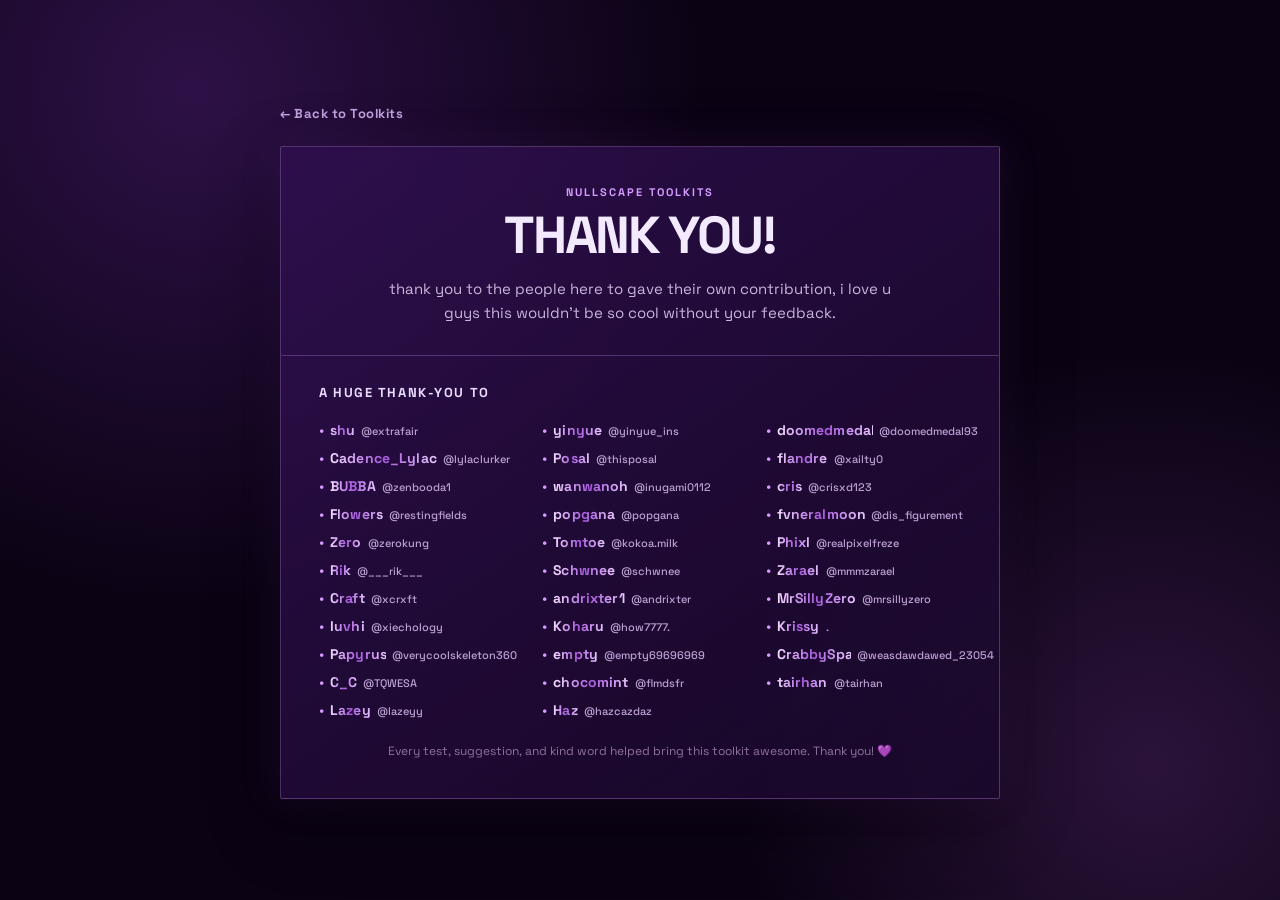
<file: contributors/index.html>
<!DOCTYPE html>
<html lang="en">
<head>
    <meta charset="UTF-8">
    <meta name="viewport" content="width=device-width, initial-scale=1.0">
    <title>Contributors · Nullscape Toolkits</title>
    <script src="../js/site-move.js?v=20261105-cleanup"></script>
    <link rel="preconnect" href="https://fonts.googleapis.com">
    <link rel="preconnect" href="https://fonts.gstatic.com" crossorigin>
    <link href="https://fonts.googleapis.com/css2?family=Space+Grotesk:wght@400;500;600;700;900&display=swap" rel="stylesheet">
    <link rel="icon" type="image/png" href="../assets/upgrades/Badge.png">
    <style>
        :root {
            color-scheme: dark;
            --violet: #d59bff;
            --violet-deep: #6a1fd0;
            --ink: #0b0314;
            --card: rgba(25, 8, 43, 0.78);
            --line: rgba(213, 155, 255, 0.28);
        }

        * { box-sizing: border-box; border-radius: 2px !important; }
        *::before, *::after { border-radius: 2px !important; }

        body {
            min-height: 100vh;
            margin: 0;
            display: grid;
            place-items: center;
            overflow-x: hidden;
            background:
                radial-gradient(circle at 15% 10%, rgba(135, 53, 203, 0.28), transparent 32rem),
                radial-gradient(circle at 90% 85%, rgba(209, 102, 255, 0.16), transparent 26rem),
                var(--ink);
            color: #f3eaff;
            font-family: "Space Grotesk", Arial, sans-serif;
        }

        main {
            width: min(720px, calc(100% - 32px));
            padding: 46px 0;
            animation: page-enter 0.7s cubic-bezier(0.16, 1, 0.3, 1) both;
        }

        .back-link {
            display: inline-flex;
            align-items: center;
            gap: 8px;
            margin-bottom: 24px;
            color: #bc9edb;
            font-size: 13px;
            font-weight: 700;
            letter-spacing: 0.04em;
            text-decoration: none;
            transition: color 0.15s, transform 0.15s;
        }

        .back-link:hover {
            color: #fff;
            transform: translateX(-3px);
        }

        .card {
            overflow: hidden;
            background: linear-gradient(145deg, rgba(47, 15, 78, 0.88), var(--card));
            border: 1px solid var(--line);
            border-radius: 20px;
            box-shadow: 0 22px 70px rgba(0, 0, 0, 0.42), 0 0 44px rgba(159, 64, 229, 0.12);
        }

        .card-header {
            padding: 38px 38px 30px;
            border-bottom: 1px solid var(--line);
            text-align: center;
            animation: section-enter 0.65s 0.12s cubic-bezier(0.16, 1, 0.3, 1) both;
        }

        .eyebrow {
            margin: 0 0 10px;
            color: var(--violet);
            font-size: 11px;
            font-weight: 800;
            letter-spacing: 0.18em;
            text-transform: uppercase;
        }

        h1 {
            margin: 0;
            font-size: clamp(30px, 7vw, 52px);
            letter-spacing: -0.045em;
            line-height: 1;
        }

        .intro {
            max-width: 510px;
            margin: 16px auto 0;
            color: #c9b6dc;
            font-size: 15px;
            line-height: 1.6;
        }

        .list-section {
            padding: 28px 38px 38px;
            animation: section-enter 0.65s 0.2s cubic-bezier(0.16, 1, 0.3, 1) both;
        }

        h2 {
            margin: 0 0 15px;
            color: #eadcff;
            font-size: 13px;
            letter-spacing: 0.12em;
            text-transform: uppercase;
        }

        .contributor-list {
            column-count: 3;
            column-gap: 28px;
            margin: 0;
            padding: 0;
            list-style: none;
        }

        .contributor {
            display: flex;
            align-items: baseline;
            gap: 6px;
            break-inside: avoid;
            padding: 5px 0;
            min-width: 0;
            opacity: 0;
            transform: translateY(12px);
            animation: contributor-enter 0.48s 0.26s cubic-bezier(0.16, 1, 0.3, 1) forwards;
        }

        .contributor::before {
            content: "•";
            color: var(--violet);
            font-size: 15px;
            line-height: 1;
        }

        .contributor-name {
            background: linear-gradient(90deg, #f4ddff 0%, #a759dd 25%, #e9c7ff 50%, #8b4fcb 75%, #f4ddff 100%);
            background-size: 200% 100%;
            -webkit-background-clip: text;
            background-clip: text;
            color: transparent;
            font-size: 14px;
            font-weight: 800;
            letter-spacing: 0.01em;
            white-space: nowrap;
            flex: 0 1 auto;
            min-width: 0;
            animation: contributor-name-gradient 3.5s linear infinite;
        }

        .contributor-handle {
            flex: 0 1 auto;
            min-width: 0;
            white-space: nowrap;
        }

        .contributor-handle {
            color: #bba1d2;
            font-size: 11px;
            font-weight: 500;
            overflow-wrap: anywhere;
        }

        .footer-note {
            margin: 18px 0 0;
            color: #8e739f;
            font-size: 12px;
            line-height: 1.5;
            text-align: center;
        }

        @keyframes page-enter {
            from { opacity: 0; transform: translateY(16px); }
            to { opacity: 1; transform: translateY(0); }
        }

        @keyframes section-enter {
            from { opacity: 0; transform: translateY(10px); }
            to { opacity: 1; transform: translateY(0); }
        }

        @keyframes contributor-enter {
            to { opacity: 1; transform: translateY(0); }
        }

        @keyframes contributor-name-gradient {
            from { background-position: 0% 50%; }
            to { background-position: 200% 50%; }
        }

        @media (max-width: 620px) {
            .contributor-list { column-count: 2; }
        }

        @media (max-width: 420px) {
            .card-header, .list-section { padding-left: 22px; padding-right: 22px; }
            .contributor-list { column-count: 1; }
        }

        @media (prefers-reduced-motion: reduce) {
            *, *::before, *::after {
                animation-duration: 0.01ms !important;
                animation-iteration-count: 1 !important;
                scroll-behavior: auto !important;
            }
        }
    </style>
</head>
<body>
    <main>
        <a class="back-link" href="../Toolkits.html">&larr; Back to Toolkits</a>

        <article class="card">
            <header class="card-header">
                <p class="eyebrow">Nullscape Toolkits</p>
                <h1>THANK YOU!</h1>
                <p class="intro">thank you to the people here to gave their own contribution, i love u guys this wouldn&#39;t be so cool without your feedback.</p>
            </header>

            <section class="list-section" aria-labelledby="contributorHeading">
                <h2 id="contributorHeading">A huge thank-you to</h2>
                <ul class="contributor-list">
                    <li class="contributor" style="--order: 0"><span class="contributor-name">shu</span><span class="contributor-handle">@extrafair</span></li>
                    <li class="contributor" style="--order: 1"><span class="contributor-name">Cadence_Lylac</span><span class="contributor-handle">@lylaclurker</span></li>
                    <li class="contributor" style="--order: 2"><span class="contributor-name">BUBBA</span><span class="contributor-handle">@zenbooda1</span></li>
                    <li class="contributor" style="--order: 3"><span class="contributor-name">Flowers</span><span class="contributor-handle">@restingfields</span></li>
                    <li class="contributor" style="--order: 4"><span class="contributor-name">Zero</span><span class="contributor-handle">@zerokung</span></li>
                    <li class="contributor" style="--order: 5"><span class="contributor-name">Rik</span><span class="contributor-handle">@___rik___</span></li>
                    <li class="contributor" style="--order: 6"><span class="contributor-name">Craft</span><span class="contributor-handle">@xcrxft</span></li>
                    <li class="contributor" style="--order: 7"><span class="contributor-name">luvhi</span><span class="contributor-handle">@xiechoIogy</span></li>
                    <li class="contributor" style="--order: 8"><span class="contributor-name">Papyrus</span><span class="contributor-handle">@verycoolskeleton360</span></li>
                    <li class="contributor" style="--order: 9"><span class="contributor-name">C_C</span><span class="contributor-handle">@TQWESA</span></li>
                    <li class="contributor" style="--order: 10"><span class="contributor-name">Lazey</span><span class="contributor-handle">@lazeyy</span></li>
                    <li class="contributor" style="--order: 11"><span class="contributor-name">yinyue</span><span class="contributor-handle">@yinyue_ins</span></li>
                    <li class="contributor" style="--order: 12"><span class="contributor-name">Posal</span><span class="contributor-handle">@thisposal</span></li>
                    <li class="contributor" style="--order: 13"><span class="contributor-name">wanwanoh</span><span class="contributor-handle">@inugami0112</span></li>
                    <li class="contributor" style="--order: 14"><span class="contributor-name">popgana</span><span class="contributor-handle">@popgana</span></li>
                    <li class="contributor" style="--order: 15"><span class="contributor-name">Tomtoe</span><span class="contributor-handle">@kokoa.milk</span></li>
                    <li class="contributor" style="--order: 16"><span class="contributor-name">Schwnee</span><span class="contributor-handle">@schwnee</span></li>
                    <li class="contributor" style="--order: 17"><span class="contributor-name">andrixter1</span><span class="contributor-handle">@andrixter</span></li>
                    <li class="contributor" style="--order: 18"><span class="contributor-name">Koharu</span><span class="contributor-handle">@how7777.</span></li>
                    <li class="contributor" style="--order: 19"><span class="contributor-name">empty</span><span class="contributor-handle">@empty69696969</span></li>
                    <li class="contributor" style="--order: 20"><span class="contributor-name">chocomint</span><span class="contributor-handle">@flmdsfr</span></li>
                    <li class="contributor" style="--order: 21"><span class="contributor-name">Haz</span><span class="contributor-handle">@hazcazdaz</span></li>
                    <li class="contributor" style="--order: 22"><span class="contributor-name">doomedmedal93</span><span class="contributor-handle">@doomedmedal93</span></li>
                    <li class="contributor" style="--order: 23"><span class="contributor-name">flandre</span><span class="contributor-handle">@xailty0</span></li>
                    <li class="contributor" style="--order: 24"><span class="contributor-name">cris</span><span class="contributor-handle">@crisxd123</span></li>
                    <li class="contributor" style="--order: 25"><span class="contributor-name">fvneralmoon</span><span class="contributor-handle">@dis_figurement</span></li>
                    <li class="contributor" style="--order: 26"><span class="contributor-name">Phixl</span><span class="contributor-handle">@realpixelfreze</span></li>
                    <li class="contributor" style="--order: 26"><span class="contributor-name">Zarael</span><span class="contributor-handle">@mmmzarael</span></li>
                    <li class="contributor" style="--order: 26"><span class="contributor-name">MrSillyZero</span><span class="contributor-handle">@mrsillyzero</span></li>
                    <li class="contributor" style="--order: 26"><span class="contributor-name">Krissy</span><span class="contributor-handle">.</span></li>
                    <li class="contributor" style="--order: 26"><span class="contributor-name">CrabbySparks</span><span class="contributor-handle">@weasdawdawed_23054</span></li>
                    <li class="contributor" style="--order: 26"><span class="contributor-name">tairhan</span><span class="contributor-handle">@tairhan</span></li>


                </ul>
                <p class="footer-note">Every test, suggestion, and kind word helped bring this toolkit awesome. Thank you! 💜</p>
            </section>
        </article>
    </main>
</body>
</html>
</file>
